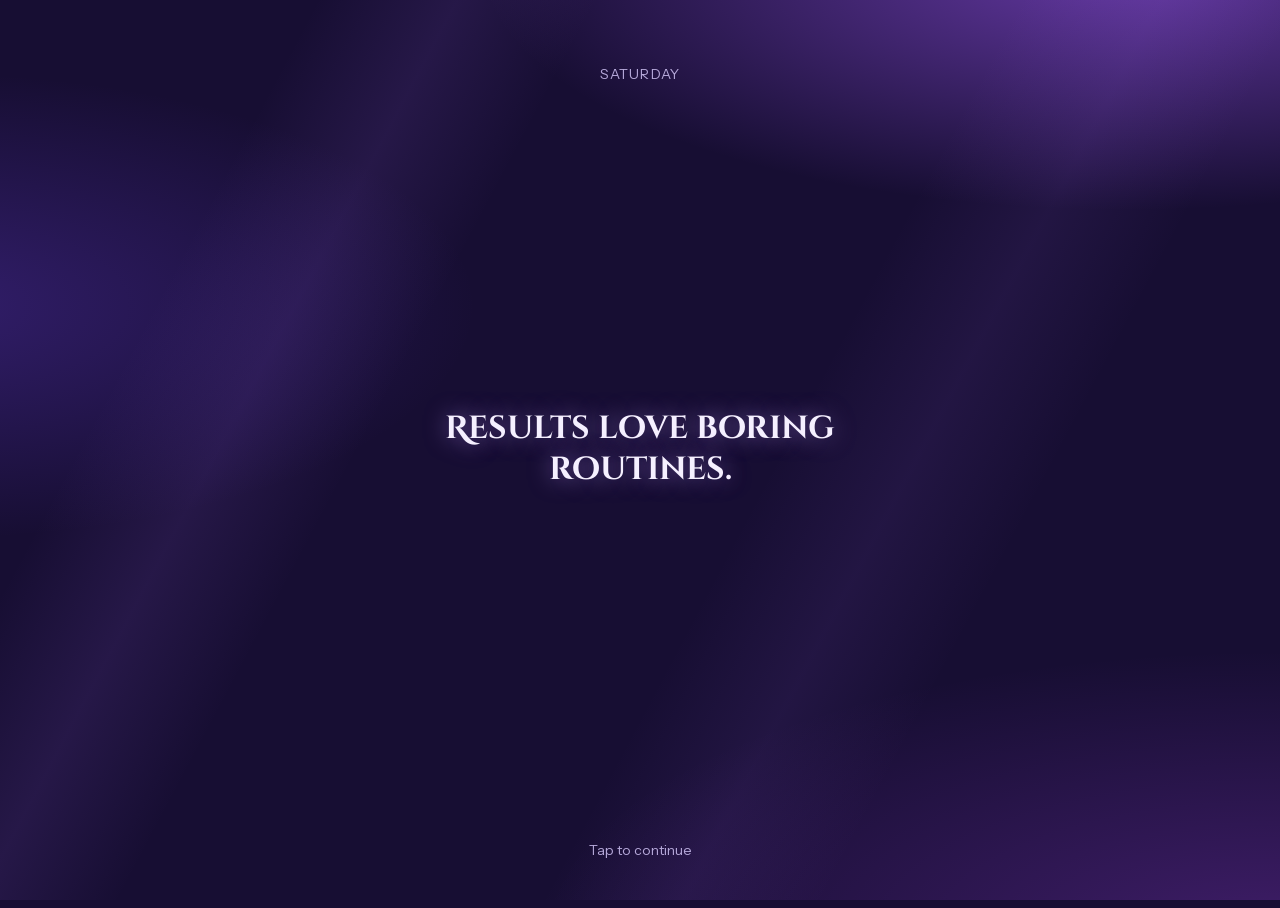
<file: index.html>
<!doctype html>
<html lang="en">
<head>
<meta charset="utf-8">
<meta name="viewport" content="width=device-width, initial-scale=1, viewport-fit=cover">
<title>Repsolute</title>
<meta name="description" content="Workout, weight and calorie tracker. Clear your quests every day.">
<meta name="theme-color" content="#170e33">
<meta name="mobile-web-app-capable" content="yes">
<meta name="apple-mobile-web-app-capable" content="yes">
<meta name="apple-mobile-web-app-status-bar-style" content="black-translucent">
<meta name="apple-mobile-web-app-title" content="Repsolute">
<link rel="manifest" href="manifest.webmanifest">
<link rel="apple-touch-icon" href="icons/icon-180.png">
<link rel="icon" href="icons/icon-192.png">
<link rel="preload" href="fonts/cinzel.woff2" as="font" type="font/woff2" crossorigin>
<script>try{var t=localStorage.getItem('rq-theme');if(t)document.documentElement.dataset.theme=t}catch(e){}</script>
<link rel="stylesheet" href="styles.css">
</head>
<body>
<div id="statusbar"></div>
<div id="navbar" aria-hidden="true"><span></span></div>
<main id="app"></main>
<div id="rest" hidden></div>
<nav id="tabs" aria-label="Main"></nav>
<div id="sheet" hidden></div>
<div id="fx" aria-hidden="true"></div>
<div id="toasts" role="status" aria-live="polite"></div>
<script src="js/canvas-confetti.js"></script>
<script src="js/motion-lib.js"></script>
<script src="js/morphdom.js"></script>
<script src="js/util.js"></script>
<script src="js/science.js"></script>
<script src="js/library.js"></script>
<script src="js/quotes.js"></script>
<script src="js/core.js"></script>
<script src="js/coach.js"></script>
<script src="js/cloud.js"></script>
<script src="js/motion.js"></script>
<script src="js/foods.js"></script>
<script src="js/charts.js"></script>
<script src="js/views.js"></script>
<script src="js/checkin.js"></script>
<script src="js/micros.js"></script>
<script src="js/sheets.js"></script>
<script src="js/rhythm.js"></script>
<script src="js/app.js"></script>
</body>
</html>
</file>
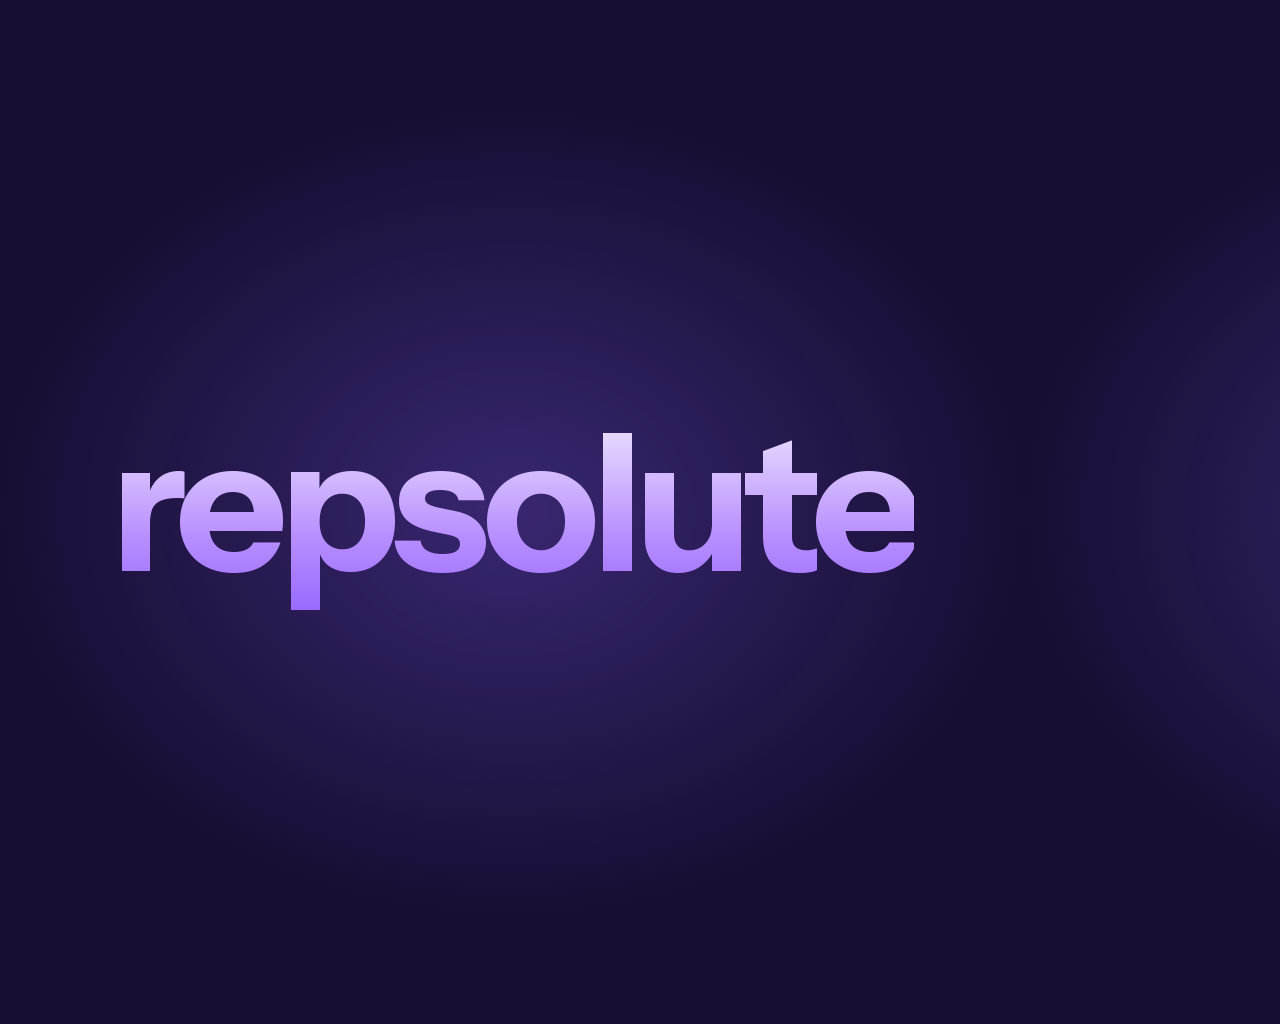
<file: tools/icon.html>
<!doctype html>
<!-- App icon source. Render at 1024x1024 in headless Chrome, then scale to icons/icon-{512,192,180}.png. -->
<meta charset="utf-8">
<style>
  @font-face { font-family: 'Instrument Sans'; src: url(../fonts/instrument-sans.woff2) format('woff2'); font-weight: 400 700; }
  html, body { margin: 0; width: 1024px; height: 1024px; overflow: hidden; }
  body {
    display: grid; place-items: center;
    background:
      radial-gradient(70% 55% at 50% 50%, rgba(122, 86, 232, .34), transparent 72%),
      #170e33;
  }
  b {
    font: 700 192px/1 'Instrument Sans', sans-serif;
    letter-spacing: -.045em;
    padding-bottom: .1em;
    background: linear-gradient(180deg, #e6d9ff 12%, #b78eff 62%, #9a6bff 96%);
    -webkit-background-clip: text; background-clip: text;
    color: transparent;
  }
</style>
<b>repsolute</b>
</file>
<file: styles.css>
@font-face { font-family: 'Cinzel'; src: url(fonts/cinzel.woff2) format('woff2'); font-weight: 400 900; font-display: swap; }
@font-face { font-family: 'Cinzel Decorative'; src: url(fonts/cinzel-deco-700.woff2) format('woff2'); font-weight: 700; font-display: swap; }
@font-face { font-family: 'Silkscreen'; src: url(fonts/silkscreen-700.woff2) format('woff2'); font-weight: 700; font-display: swap; }
@font-face { font-family: 'Instrument Sans'; src: url(fonts/instrument-sans.woff2) format('woff2'); font-weight: 400 700; font-display: swap; }

/* Deep violet, thin lit frames, one lavender accent. Macro colours only ever mark data. */
:root {
  --bg: #170e33;
  --sheet: #1f1442;
  --surf: rgba(146, 110, 255, .11);
  --surf-2: rgba(146, 110, 255, .24);
  --line: rgba(196, 172, 255, .2);
  --glint: rgba(226, 212, 255, .8);
  --glint-low: rgba(180, 150, 255, .16);
  --ink: #f5f0ff;
  --dim: #b5a8d9;
  --accent: #b78eff;
  --accent-hi: #dfceff;
  --on-accent: #190e38;
  --protein: #5b8cec;
  --carbs: #bd8a22;
  --fat: #e4538a;
  --warn: #f2c76e;
  --danger: #ff86ae;
  --deco: 'Cinzel Decorative', 'Cinzel', Georgia, serif;
  --display: 'Cinzel', Georgia, 'Times New Roman', serif;
  --text: 'Instrument Sans', -apple-system, 'Helvetica Neue', Arial, sans-serif;
  --panel-bg: linear-gradient(104deg, rgba(150, 112, 255, .17), rgba(122, 86, 232, .07));
  --panel-shadow: none;
  --frame-w: 1px;
  --r: 0px;
  --r-sm: 0px;
  --r-btn: 999px;
  --btn-bg: linear-gradient(180deg, #c9a8ff, #b78eff);
  --track: rgba(196, 172, 255, .16);
  --track-low: rgba(196, 172, 255, .09);
  --input-bg: rgba(16, 9, 38, .6);
  --hint: #8e80b5;
  --mark: #7f6fb0;
  --bar-off: #8c74c4;
  --tab-bg: rgba(30, 19, 68, .97);
  --tab-off: #a397c8;
  --top-bg: rgba(23, 14, 51, .93);
  --pop-bg: #2a1b5a;
  --scrim: rgba(9, 4, 24, .68);
  --hex-fill: linear-gradient(160deg, #36206f, #1d1240);
  --knob: #f5f0ff;
  --wk: 198, 168, 255;
  --glow-text: 0 0 22px rgba(190, 150, 255, .55);
  --glow-sm: 0 0 8px #b78eff;
  --glow-btn: 0 4px 22px rgba(170, 120, 255, .4);
  --glow-burst: 0 0 26px rgba(183, 142, 255, .75);
  --glow-filter: drop-shadow(0 0 9px rgba(183, 142, 255, .65));
  --glow-line: drop-shadow(0 0 5px #b78eff);
  --h1: 33px;
  --h2: 18px;
  --h2-track: .05em;
  --haze:
    linear-gradient(118deg, transparent 18%, rgba(170, 110, 255, .1) 26%, transparent 34%, transparent 58%, rgba(170, 110, 255, .08) 66%, transparent 74%),
    radial-gradient(70% 38% at 88% -4%, rgba(164, 92, 255, .55), transparent 72%),
    radial-gradient(60% 36% at -6% 34%, rgba(112, 66, 235, .3), transparent 72%),
    radial-gradient(80% 44% at 100% 104%, rgba(176, 72, 255, .26), transparent 72%);
  --soft-e: cubic-bezier(.2, .9, .3, 1); --soft-t: 420ms;
  --bouncy-e: cubic-bezier(.2, 1.3, .4, 1); --bouncy-t: 480ms;
  --press-e: cubic-bezier(.2, 1.5, .4, 1); --press-t: 380ms;
  --gutter: 16px;
  --pad: 14px;
  --tabs: calc(72px + env(safe-area-inset-bottom));
}
* { box-sizing: border-box; -webkit-tap-highlight-color: transparent; }
/* Quick repeat taps must never zoom the page. */
html { touch-action: manipulation; }
/* Pages slide in from the side, which must never make the page scroll sideways. */
html, body { overflow-x: clip; }
html { background: var(--bg); -webkit-text-size-adjust: 100%; }
body { margin: 0; color: var(--ink); font: 400 15px/1.45 var(--text); min-height: 100dvh; }
/* Violet haze that stays put while the page scrolls. */
body::before {
  content: ''; position: fixed; inset: 0; z-index: -1; pointer-events: none;
  background: var(--haze), var(--bg);
}
body.locked { overflow: hidden; }
button, input, select, textarea { font: inherit; color: inherit; }
button { background: none; border: 0; padding: 0; cursor: pointer; text-align: left; }
h1, h2, h3, p, ul, ol, dl, dd { margin: 0; padding: 0; }
ul, ol { list-style: none; }
a { color: inherit; }
:focus-visible { outline: 2px solid var(--accent-hi); outline-offset: 2px; }
[hidden] { display: none !important; }

#app { max-width: 680px; margin: 0 auto; padding: calc(env(safe-area-inset-top) + 16px) var(--gutter) calc(var(--tabs) + 28px); }
.ic { display: inline-flex; width: 22px; height: 22px; flex: none; }
.ic svg { width: 100%; height: 100%; fill: none; stroke: currentColor; stroke-width: 1.8; stroke-linecap: round; stroke-linejoin: round; }

h1 { font: 700 var(--h1)/1.08 var(--deco); text-shadow: var(--glow-text); }
h2 { font: 500 var(--h2)/1.2 var(--display); letter-spacing: var(--h2-track); }
h3 { font-size: 15px; font-weight: 600; line-height: 1.3; }
.dim { color: var(--dim); }
.sm { font-size: 13px; line-height: 1.4; }
.center { text-align: center; }
.empty { color: var(--dim); padding: 14px 0; }

/* The lit frame: a hairline that glows at the ends and fades along the sides. */
.quest, .adv, .card, .hero.left, .coach, .ex, .meal, #app .plan-list li, #app .rows > li, #app .block > .row, .banner, #tabs, #rest { position: relative; }
.quest::before, .adv::before, .card::before, .hero.left::before, .coach::before, .ex::before, .meal::before,
#app .plan-list li::before, #app .rows > li::before, #app .block > .row::before, .banner::before, #tabs::before, #rest::before {
  content: ''; position: absolute; inset: 0; padding: var(--frame-w); pointer-events: none; border-radius: inherit;
  background: linear-gradient(104deg, var(--glint), var(--glint-low) 26%, var(--glint-low) 74%, var(--glint));
  -webkit-mask: linear-gradient(#000 0 0) content-box, linear-gradient(#000 0 0);
  -webkit-mask-composite: xor; mask-composite: exclude;
}
.quest, .adv, .card, .hero.left, .coach, .ex, .meal, #app .plan-list li, #app .rows > li, #app .block > .row, .banner {
  background: var(--panel-bg); box-shadow: var(--panel-shadow); border-radius: var(--r);
}
.card, .hero.left, .coach, .ex, .meal { padding: var(--pad); }

.top { display: flex; justify-content: space-between; align-items: center; gap: 12px; margin-bottom: 14px; min-height: 48px; }
.top p { margin-top: 3px; }
.crumb { display: inline-flex; align-items: center; gap: 2px; color: var(--dim); min-height: 36px; font-size: 14px; }
.crumb .ic { width: 15px; height: 15px; }
.level { position: relative; flex: none; width: 52px; height: 58px; display: grid; place-content: center; text-align: center; filter: var(--glow-filter); }
.level::before, .level::after { content: ''; position: absolute; clip-path: polygon(50% 0, 100% 25%, 100% 75%, 50% 100%, 0 75%, 0 25%); }
.level::before { inset: 0; background: linear-gradient(160deg, var(--accent-hi), var(--accent)); }
.level::after { inset: 1.5px; background: var(--hex-fill); }
.level b, .level span { position: relative; z-index: 1; display: block; }
.level b { font: 700 20px/1 var(--display); }
.level span { font-size: 9px; color: var(--dim); line-height: 1.2; }
.datebar { display: flex; align-items: center; justify-content: space-between; width: 100%; }
.datebar.slim { margin: 4px 0 10px; }
.datebar h1 { text-align: center; flex: 1; font-size: 25px; }
.ic-btn { width: 44px; height: 44px; display: inline-flex; align-items: center; justify-content: center; color: var(--dim); flex: none; }
.ic-btn:active { color: var(--ink); }

/* Buttons */
.btn { display: inline-flex; align-items: center; justify-content: center; gap: 6px; min-height: 52px; padding: 0 22px; border-radius: var(--r-btn); font-weight: 600; font-size: 16px; text-align: center; }
.btn:active { transform: scale(.98); }
.btn.solid { background: var(--btn-bg); color: var(--on-accent); box-shadow: var(--glow-btn); }
.btn.line { border: 1px solid var(--accent); color: var(--accent-hi); }
.btn.small { min-height: 40px; padding: 0 16px; font-size: 14px; }
.btn.wide { width: 100%; margin-top: 12px; }
.link { color: var(--dim); font-size: 14px; min-height: 40px; display: inline-flex; align-items: center; gap: 4px; }
.link.strong { color: var(--accent-hi); font-weight: 600; }
.link.danger { color: var(--danger); }
.link .ic { width: 16px; height: 16px; }
.block-link { display: flex; width: 100%; justify-content: center; margin-top: 10px; min-height: 44px; }
.pill { display: inline-flex; align-items: center; gap: 4px; min-height: 36px; padding: 0 13px; border: 1px solid var(--line); border-radius: var(--r-sm); background: var(--surf); font-size: 14px; white-space: nowrap; }
.pill.solid { background: var(--accent); border-color: var(--accent); color: var(--on-accent); font-weight: 600; border-radius: 999px; }
.pill .ic { width: 16px; height: 16px; }
.pills { display: flex; flex-wrap: wrap; gap: 7px; }
.pills.scrollx { flex-wrap: nowrap; overflow-x: auto; margin: 0 -18px 4px; padding: 2px 18px; scrollbar-width: none; }
.pills.scrollx::-webkit-scrollbar { display: none; }
.seg { display: flex; border: 1px solid var(--line); border-radius: var(--r-sm); background: var(--surf); padding: 3px; margin: 10px 0; }
.seg button { flex: 1; border-radius: var(--r-sm); min-height: 34px; text-align: center; font-size: 14px; color: var(--dim); font-weight: 500; }
.seg button.on { background: var(--surf-2); color: var(--accent-hi); }

/* Today */
.xp { display: flex; align-items: center; gap: 10px; margin-bottom: 4px; }
.xp p { flex: none; font-size: 12px; color: var(--dim); font-variant-numeric: tabular-nums; }
.xp-track { flex: 1; height: 4px; background: var(--track); overflow: hidden; }
.xp-track i { display: block; height: 100%; background: linear-gradient(90deg, var(--accent), var(--accent-hi)); box-shadow: var(--glow-sm); }
.q-head { display: flex; justify-content: space-between; align-items: baseline; gap: 10px; }
/* Short header links ("Edit", "Add") get a wider tap area without moving the text. */
.q-head .link, .session-head .link { min-width: 44px; padding-left: 12px; justify-content: flex-end; flex: none; }
.q-count { font-size: 14px; color: var(--accent-hi); font-variant-numeric: tabular-nums; }
.quests { display: grid; gap: 9px; margin-top: 10px; }
.quest { display: grid; grid-template-columns: 1fr auto auto; align-items: center; gap: 8px; width: 100%; min-height: 70px; padding: 11px 10px 11px var(--pad); overflow: hidden; }
.quest:active { background: var(--surf-2); }
.q-main { min-width: 0; }
.q-name { display: block; font-weight: 600; font-size: 16px; line-height: 1.3; }
.q-sub { display: block; font-size: 13px; color: var(--dim); line-height: 1.35; }
.q-val { font-size: 15px; font-variant-numeric: tabular-nums; text-align: right; max-width: 11em; }
.q-mark { display: inline-flex; color: var(--dim); }
.q-mark .ic { width: 18px; height: 18px; }
.quest.done .q-mark { color: var(--accent-hi); }
.quest.done .q-mark svg { stroke-width: 2.6; }
.quest.done .q-val { color: var(--dim); }
.q-fill { position: absolute; left: 0; bottom: 0; height: 2px; background: var(--accent-hi); box-shadow: var(--glow-sm); }
.quest.fresh { animation: cleared .7s ease-out both; }
@keyframes cleared { 0% { transform: scale(.97); } 35% { transform: scale(1.01); box-shadow: var(--glow-burst); } 100% { transform: none; } }
.all-clear { margin-top: 10px; padding: 18px 0; text-align: center; font: 500 18px/1.3 var(--display); letter-spacing: .03em; color: var(--accent-hi); text-shadow: var(--glow-text); }
.hero { margin-bottom: 8px; }
/* A framed card right above the hero (Micros: supplements, then the score) needs a gap, or the two frames touch. */
.block.card + .hero { margin-top: 12px; }
.big-num { line-height: 1; }
.big-num b { font: 700 54px/1.05 var(--display); text-shadow: var(--glow-text); }
.big-num small { font-size: 15px; color: var(--dim); font-family: var(--text); font-weight: 400; }

.week-nav { display: grid; grid-template-columns: 26px 1fr 26px; align-items: stretch; gap: 2px; margin: 12px -8px 0; }
.wk-arrow { display: flex; align-items: center; justify-content: center; color: var(--dim); }
.wk-arrow .ic { width: 16px; height: 16px; }
.week { display: grid; grid-template-columns: repeat(7, 1fr); gap: 2px; }
.wk { display: block; text-align: center; color: var(--dim); font-size: 12px; line-height: 1.25; padding: 9px 0 6px; border-radius: var(--r-sm); border: 1px solid transparent; }
.wk i { display: block; width: 16px; height: 16px; margin: 3px auto 9px; transform: rotate(45deg); border: 1px solid var(--line); background: rgba(var(--wk), calc(var(--p) * .78)); }
.wk span { display: block; }
.wk small { display: block; font-size: 11px; opacity: .8; font-variant-numeric: tabular-nums; }
.wk.now { color: var(--ink); font-weight: 600; }
.wk.now i { border-color: var(--accent-hi); box-shadow: var(--glow-sm); }
.wk.on { background: var(--surf-2); border-color: var(--line); color: var(--ink); }
.wk.all i { background: var(--accent-hi); border-color: var(--accent-hi); box-shadow: var(--glow-sm); }
.day-meal { padding-bottom: 6px; }
.day-meal h3 { font: 500 16px/1.2 var(--display); letter-spacing: var(--h2-track); }
.day-workouts { display: grid; gap: 9px; }
.day-workout { display: block; width: 100%; }
.dw-head { display: flex; justify-content: space-between; align-items: baseline; gap: 10px; margin-bottom: 6px; }
.dw-head b { font-weight: 600; font-size: 16px; }
.dw-head .dim { font-size: 13px; flex: none; }
.dw-row { display: flex; justify-content: space-between; gap: 12px; padding: 5px 0; border-top: 1px solid var(--line); font-size: 14px; }
.dw-row .dim { text-align: right; flex: none; max-width: 52%; }
.food-back { margin: -6px 0 6px; }

.block { margin-top: 26px; }
.block.first { margin-top: 20px; }
.block > h2 { margin-bottom: 10px; }
.block.card { margin-top: 16px; }
.advice { display: grid; gap: 9px; }
.adv { padding: 12px var(--pad) 4px; }
.adv h3 { margin-bottom: 2px; }
.adv p { color: var(--dim); font-size: 14px; }
.adv.hot h3 { color: var(--warn); }
.adv-foot { display: flex; flex-wrap: wrap; align-items: center; gap: 2px 16px; margin-top: 2px; }
.refs { display: inline-flex; flex-wrap: wrap; gap: 8px; margin-left: auto; }
.ref { font-size: 12px; color: var(--dim); text-decoration: underline; text-decoration-color: var(--line); text-underline-offset: 2px; white-space: nowrap; }
.banner { padding: 10px var(--pad); font-size: 14px; margin-bottom: 12px; }

/* Train */
.dstrip { display: grid; grid-template-columns: repeat(7, 1fr); gap: 3px; margin: 4px 0 18px; }
.dpick { min-height: 56px; border-radius: var(--r-sm); text-align: center; color: var(--dim); padding: 7px 1px; overflow: hidden; border: 1px solid transparent; }
.dpick b { display: block; font-size: 13px; font-weight: 600; }
.dpick span { display: block; font-size: 10.5px; white-space: nowrap; overflow: hidden; text-overflow: ellipsis; }
.dpick.tod { border-color: var(--line); }
.dpick.tod b { color: var(--ink); }
.dpick.on { background: var(--btn-bg); color: var(--on-accent); box-shadow: var(--glow-btn); }
.dpick.on b { color: var(--on-accent); }
.session-head { display: flex; justify-content: space-between; align-items: flex-start; gap: 10px; margin-bottom: 10px; }
.session-head h2 { font-size: 24px; font-weight: 700; letter-spacing: .02em; }
.plan-list { display: grid; gap: 7px; }
.plan-list button { display: grid; grid-template-columns: 1fr auto; gap: 1px 12px; width: 100%; padding: 10px var(--pad); }
.pl-name { font-weight: 500; }
.pl-sub { color: var(--dim); font-size: 13px; text-align: right; white-space: nowrap; }
.pl-next { grid-column: 1 / -1; color: var(--dim); font-size: 13px; }
.rows { display: grid; gap: 7px; }
.panel .rows { gap: 0; border-top: 1px solid var(--line); }
.panel .rows > li { border-bottom: 1px solid var(--line); }
.row { display: flex; align-items: center; justify-content: space-between; gap: 12px; width: 100%; min-height: 50px; padding: 6px 0; }
#app .rows > li > .row, #app .block > .row, #app .saved-meal { padding-left: var(--pad); padding-right: var(--pad); }
.row > span:first-child { min-width: 0; }
.row em { display: block; font-style: normal; color: var(--dim); font-size: 13px; }
.row .dim { text-align: right; flex: none; max-width: 55%; font-size: 14px; }

/* Live workout */
.work-top { position: sticky; top: 0; z-index: 4; display: flex; justify-content: space-between; align-items: center; gap: 10px; margin: calc(-16px - env(safe-area-inset-top)) calc(var(--gutter) * -1) 12px; padding: calc(env(safe-area-inset-top) + 10px) var(--gutter) 11px; background: var(--top-bg); -webkit-backdrop-filter: blur(14px); backdrop-filter: blur(14px); border-bottom: 1px solid var(--line); }
.work-top h1 { font: 700 22px/1.1 var(--display); }
.work-prog { position: absolute; left: 0; bottom: -1px; height: 2px; background: var(--accent-hi); box-shadow: var(--glow-sm); transition: width .25s ease; }
.ex { margin-bottom: 10px; padding: 12px; }
.ex-linked { margin-bottom: 3px; }
.ex-head { display: flex; align-items: center; margin-right: -8px; }
.ex-name { flex: 1; min-width: 0; min-height: 44px; font: 600 17px/1.2 var(--display); letter-spacing: .02em; }
.ex-done .ex-name { color: var(--dim); }
.ex-sub { color: var(--dim); font-size: 13px; }
.ex-next { font-size: 14px; color: var(--dim); margin-top: 7px; }
.ex-next b { color: var(--ink); font-weight: 600; }
.ex-next em { color: var(--warn); font-style: normal; display: block; }
.opts { display: flex; gap: 6px; overflow-x: auto; margin: 9px -12px 0; padding: 0 12px; scrollbar-width: none; }
.opts::-webkit-scrollbar { display: none; }
.opt { flex: none; min-height: 46px; padding: 5px 11px; border: 1px solid var(--line); border-radius: var(--r-sm); font-size: 12px; line-height: 1.25; }
.opt b { display: block; font-weight: 600; font-size: 13px; }
.opt span { color: var(--dim); }
.opt.on { border-color: var(--accent-hi); background: var(--surf-2); }
.sets { width: 100%; border-collapse: separate; border-spacing: 0 5px; margin-top: 8px; }
.sets th { font-size: 12px; font-weight: 500; color: var(--dim); text-align: center; padding: 0 2px; }
.sets td { text-align: center; padding: 0 2.5px; vertical-align: middle; }
.sets input { width: 100%; min-width: 0; height: 44px; text-align: center; border: 1px solid var(--line); border-radius: var(--r-sm); background: var(--input-bg); font-size: 17px; font-weight: 600; font-variant-numeric: tabular-nums; }
.sets input:focus { outline: 0; border-color: var(--accent-hi); box-shadow: var(--glow-sm); }
.sets input::placeholder { color: var(--hint); font-weight: 500; }
.set-done input { background: transparent; border-color: transparent; color: var(--dim); }
.set-tag { width: 30px; height: 44px; text-align: center; font: 600 16px var(--display); color: var(--dim); }
.t-warmup { color: var(--warn); }
.t-drop { color: var(--protein); }
.t-failure { color: var(--danger); }
.prev { color: var(--dim); font-size: 12px; white-space: nowrap; width: 62px; }
.tick { width: 44px; height: 44px; display: inline-flex; align-items: center; justify-content: center; border: 1px solid var(--line); border-radius: var(--r-sm); color: var(--hint); }
.tick svg { width: 22px; height: 22px; fill: none; stroke: currentColor; stroke-width: 2.8; stroke-linecap: round; stroke-linejoin: round; }
.tick.on { background: var(--accent); border-color: var(--accent); color: var(--on-accent); box-shadow: var(--glow-sm); }
.ex-foot { display: flex; align-items: center; gap: 16px; flex-wrap: wrap; }
.ex-note { font-size: 13px; color: var(--dim); }
.work-foot { margin-top: 10px; text-align: center; }
#rest { position: fixed; z-index: 6; left: 12px; right: 12px; bottom: calc(var(--tabs) + 6px); max-width: 656px; margin: 0 auto; height: 56px; border-radius: var(--r); background: var(--pop-bg); display: flex; align-items: center; gap: 2px; padding: 0 6px; overflow: hidden; box-shadow: 0 6px 24px rgba(0, 0, 0, .5); }
/* While the rest timer floats above the tabs, the page needs that much more room at the bottom, or the last row (Discard workout) sits under it. */
body:has(#rest:not([hidden])) #app { padding-bottom: calc(var(--tabs) + 28px + 62px); }
.rest-fill { position: absolute; left: 0; top: 0; bottom: 0; background: var(--surf-2); }
.rest-t { position: relative; flex: 1; text-align: center; font: 600 28px/1 var(--text); font-variant-numeric: tabular-nums; }
.rest-b { position: relative; min-width: 48px; height: 44px; text-align: center; font-size: 14px; font-weight: 600; color: var(--dim); }
.rest-b:last-child { color: var(--accent-hi); }

/* Food */
.mac { margin-top: 12px; }
.mac-top { display: flex; justify-content: space-between; font-size: 14px; margin-bottom: 4px; font-variant-numeric: tabular-nums; }
.mac-top span:first-child { font-weight: 500; }
.mac-top em { font-style: normal; color: var(--dim); }
.mac-track { height: 5px; background: var(--track); overflow: hidden; }
.mac-track i { display: block; height: 100%; }
.meal { margin-top: 12px; }
.meal-head { display: flex; align-items: baseline; justify-content: space-between; gap: 10px; margin-bottom: 8px; }
.meal-head .dim { font-size: 13px; text-align: right; }
/* Items inside a meal panel are plain lines, not frames within a frame. */
#app .meal .rows { gap: 0; border-top: 1px solid var(--line); }
#app .meal .rows > li { background: none; border-bottom: 1px solid var(--line); border-radius: 0; }
#app .meal .rows > li::before { display: none; }
#app .meal .rows > li > .row { padding-left: 0; padding-right: 0; }
.meal-acts { display: flex; flex-wrap: wrap; gap: 7px; margin-top: 9px; }
.searchbar { display: flex; align-items: center; gap: 8px; height: 46px; padding: 0 12px; border: 1px solid var(--line); border-radius: var(--r-sm); background: var(--surf); color: var(--dim); margin-top: 4px; }
.searchbar input { flex: 1; min-width: 0; border: 0; outline: 0; background: none; color: var(--ink); font-size: 16px; -webkit-appearance: none; }
.searchbar:focus-within { border-color: var(--accent-hi); }
.food-tools { display: flex; gap: 7px; margin-bottom: 8px; }
#scan-host { width: 300px; height: 300px; overflow: hidden; position: absolute; left: -9999px; top: 0; }
.food-list { border-top: 1px solid var(--line); }
.food-row { display: flex; align-items: center; gap: 4px; border-bottom: 1px solid var(--line); transition: background .3s ease; }
.food-row.flash { background: var(--surf-2); }
.food-main { flex: 1; min-width: 0; padding: 9px 0; min-height: 54px; }
.fr-name { overflow: hidden; display: -webkit-box; -webkit-line-clamp: 2; -webkit-box-orient: vertical; font-weight: 500; }
.fr-sub { display: block; color: var(--dim); font-size: 12.5px; white-space: nowrap; overflow: hidden; text-overflow: ellipsis; }
.fr-kcal { font-variant-numeric: tabular-nums; font-size: 14px; flex: none; }
.ic-btn.add { color: var(--accent-hi); margin-right: -10px; }
.macros { display: grid; grid-template-columns: repeat(4, 1fr); gap: 8px; margin: 12px 0; text-align: center; }
.macros dd { font: 600 21px/1.1 var(--display); }
.macros dt { font-size: 12px; color: var(--dim); margin-top: 3px; }
.big-input { display: flex; align-items: center; gap: 8px; margin: 14px 0 2px; }
.big-input input { flex: 1; min-width: 0; height: 84px; text-align: center; background: none; border: 0; outline: 0; font: 700 54px/1 var(--display); text-shadow: var(--glow-text); }
.big-input.small input { height: 60px; font-size: 40px; }
.step { width: 52px; height: 52px; border-radius: var(--r-sm); border: 1px solid var(--accent); color: var(--accent-hi); text-align: center; font-size: 26px; font-weight: 400; flex: none; }
.step:active { background: var(--surf-2); }
.plain { display: block; font-size: 13px; color: var(--dim); }
.plain select, .form select, .pick { display: block; width: 100%; height: 46px; padding: 0 10px; margin-top: 4px; border: 1px solid var(--line); border-radius: var(--r-sm); background: var(--surf); color: var(--ink); font-size: 16px; -webkit-appearance: none; appearance: none; }
.pick option, .form select option, .plain select option { background: var(--sheet); }
.pick.inline { width: 58%; height: 38px; margin: 0; }
/* appearance:none removes the native arrow, so a select looked like a text box. A small caret drawn in the theme's dim colour. */
.plain select, .form select, .pick { padding-right: 30px; background-image: linear-gradient(45deg, transparent 50%, var(--dim) 50%), linear-gradient(135deg, var(--dim) 50%, transparent 50%); background-position: calc(100% - 17px) 52%, calc(100% - 12px) 52%; background-size: 5px 5px; background-repeat: no-repeat; text-overflow: ellipsis; }

/* Progress */
.legend { display: flex; align-items: center; gap: 6px; font-size: 12.5px; color: var(--dim); margin-top: 6px; flex-wrap: wrap; }
.lg-line { width: 16px; height: 2px; background: var(--accent-hi); }
.lg-dot { width: 6px; height: 6px; border-radius: 50%; background: var(--dim); margin-left: 10px; }
.chart { position: relative; touch-action: pan-y; margin-top: 10px; user-select: none; -webkit-user-select: none; }
.chart svg { display: block; overflow: visible; }
.c-grid { stroke: var(--track-low); stroke-width: 1; }
.c-axis { fill: var(--dim); font: 400 11px var(--text); }
.c-line { fill: none; stroke: var(--accent-hi); stroke-width: 2; stroke-linejoin: round; stroke-linecap: round; filter: var(--glow-line); }
.c-dot { fill: var(--dim); }
.c-dot-on { fill: var(--ink); stroke: var(--bg); stroke-width: 2; }
.c-cross { stroke: var(--line); stroke-width: 1; }
.c-target { stroke: var(--dim); stroke-width: 1; stroke-dasharray: 3 4; }
.c-nil { fill: var(--track); }
.c-tip { position: absolute; top: -8px; left: 0; display: flex; gap: 7px; align-items: baseline; padding: 4px 9px; border: 1px solid var(--line); background: var(--pop-bg); font-size: 12px; color: var(--dim); white-space: nowrap; pointer-events: none; z-index: 2; }
.c-tip b { color: var(--ink); font-size: 14px; }
.coach { margin-top: 16px; }
.coach h3 { font: 600 20px/1.2 var(--display); margin-bottom: 4px; letter-spacing: .02em; }
.coach > p { color: var(--dim); }
.coach.hot h3 { color: var(--warn); }
.coach > h2 { color: var(--dim); font: 500 14px var(--text); letter-spacing: 0; margin-bottom: 5px; }
.coach-act { display: flex; gap: 8px; margin-top: 12px; }
.coach-act .btn { flex: 1; padding: 0 8px; font-size: 15px; }
.stats { display: grid; grid-template-columns: 1fr 1fr; gap: 14px; margin: 14px 0 6px; }
.stats dt { font-size: 12.5px; color: var(--dim); }
.stats dd { font: 600 22px/1.2 var(--display); }
.stats dd small { font: 400 12px var(--text); color: var(--dim); }
.stats dd.dim { font: 400 12.5px var(--text); color: var(--dim); margin-top: 1px; }
.warn { color: var(--warn); font-size: 13.5px; margin-top: 8px; }
.unlock { display: grid; grid-template-columns: 74px 1fr auto; align-items: center; gap: 10px; font-size: 13.5px; margin-top: 10px; }
.unlock b { font-weight: 500; color: var(--dim); font-size: 13px; min-width: 50px; text-align: right; }
.weight-card .seg { margin-bottom: 0; }
.w-head { display: flex; justify-content: space-between; align-items: baseline; gap: 12px; margin-bottom: 6px; }
.w-head .dim { flex: none; font-size: 14px; }
.w-foot { display: flex; justify-content: space-between; align-items: center; flex-wrap: wrap; gap: 0 12px; margin-top: 4px; }
.w-foot .legend { margin-top: 0; }
.w-note { flex: 1 1 150px; }
.sheet-foot { position: sticky; bottom: calc((env(safe-area-inset-bottom) + 20px) * -1); z-index: 3; margin: 8px -18px 0; padding: 8px 18px calc(env(safe-area-inset-bottom) + 12px); background: var(--sheet); border-top: 1px solid var(--line); }
.sheet-foot .btn.wide { margin-top: 0; }
.kv { margin-top: 12px; border-top: 1px solid var(--line); }
.kv div { display: flex; justify-content: space-between; align-items: baseline; gap: 14px; padding: 8px 0; border-bottom: 1px solid var(--line); font-size: 14px; }
.kv dt { color: var(--dim); }
.kv dd { font-weight: 600; text-align: right; }
.week-count { grid-template-columns: 74px 1fr auto; }
.card-sub { margin: 16px 0 4px; font-size: 15px; font-weight: 600; }
.card-note { margin-top: 8px; }
.lift-list { margin: 6px 0; border-top: 1px solid var(--line); }
.lift-list li { border-bottom: 1px solid var(--line); }
.lift-change { flex: none; font-size: 14px; font-weight: 600; color: var(--dim); font-variant-numeric: tabular-nums; }
.lift-change.up { color: var(--accent-hi); }
.volume { margin: 10px 0 6px; }
.volume li { display: grid; grid-template-columns: 90px 1fr 30px; align-items: center; gap: 9px; font-size: 13.5px; min-height: 28px; }
.volume sup { color: var(--dim); line-height: 0; }
.volume b { font-weight: 500; text-align: right; font-variant-numeric: tabular-nums; }
.vol-track { position: relative; height: 7px; background: var(--track); }
.vol-zone { position: absolute; top: -2px; bottom: -2px; width: 1.5px; background: var(--dim); }
.vol-fill { display: block; height: 100%; background: var(--bar-off); }
.vol-fill.met { background: var(--accent-hi); box-shadow: var(--glow-sm); }
.heat { display: grid; grid-auto-flow: column; grid-template-rows: repeat(7, 1fr); grid-template-columns: repeat(var(--w), 1fr); gap: 3px; margin-top: 10px; }
.heat > * { display: block; aspect-ratio: 1; min-width: 0; background: var(--track-low); }
.heat .h-off { background: none; }
.h-log { background: var(--bar-off) !important; opacity: .4; }
.h-train { background: var(--accent) !important; opacity: .68; }
.h-full { background: var(--accent-hi) !important; box-shadow: 0 0 6px var(--accent); }
.h-swatch { width: 10px; height: 10px; display: inline-block; margin-left: 8px; }
.h-swatch:first-child { margin-left: 0; }

/* You */
.level-track { height: 4px; background: var(--track); overflow: hidden; }
.level-track i { display: block; height: 100%; background: linear-gradient(90deg, var(--accent), var(--accent-hi)); box-shadow: var(--glow-sm); }
.tally { display: grid; grid-auto-flow: column; grid-auto-columns: 1fr; gap: 8px; margin: 16px 0; }
.tally dd { font: 700 26px/1.1 var(--display); }
.tally dt { font-size: 12px; color: var(--dim); margin-top: 2px; }
.sw { width: 44px; height: 26px; -webkit-appearance: none; appearance: none; background: var(--surf-2); border-radius: 13px; position: relative; flex: none; margin: 0; transition: background .15s ease; }
.sw::after { content: ''; position: absolute; top: 3px; left: 3px; width: 20px; height: 20px; border-radius: 50%; background: var(--knob); transition: transform var(--press-t) var(--press-e); }
.sw:checked { background: var(--accent); }
.sw:checked::after { transform: translateX(18px); }
.miles { display: grid; grid-template-columns: 1fr 1fr; gap: 12px 16px; margin-bottom: 10px; }
.miles li { color: var(--dim); opacity: .55; font-size: 13px; line-height: 1.3; }
.miles li b { display: block; font: 600 15px/1.25 var(--display); letter-spacing: .02em; }
.miles li.got { opacity: 1; }
.miles li.got b { color: var(--accent-hi); text-shadow: var(--glow-text); }

/* Sheets */
#sheet { position: fixed; inset: 0; z-index: 10; display: flex; align-items: flex-end; justify-content: center; }
.scrim { position: absolute; inset: 0; background: var(--scrim); -webkit-backdrop-filter: blur(4px); backdrop-filter: blur(4px); }
.panel { position: relative; width: 100%; max-width: 680px; max-height: 88dvh; overflow-y: auto; -webkit-overflow-scrolling: touch; overscroll-behavior: contain; background: var(--sheet); border-top: 1px solid rgba(226, 212, 255, .55); box-shadow: 0 -8px 40px rgba(0, 0, 0, .3); border-radius: var(--r) var(--r) 0 0; padding: 8px 18px calc(env(safe-area-inset-bottom) + 20px); }
.panel.tall { height: 92dvh; max-height: 92dvh; }
.panel.enter { animation: slide var(--soft-t) var(--soft-e); }
.scrim { animation: fade .2s ease both; }
@keyframes slide { from { transform: translateY(100%); } }
@keyframes fade { from { opacity: 0; } }
/* The sticky head spans the panel's side padding too, so rows that bleed into it (edit list) don't peek out beside it when scrolled. */
.sh-head { display: flex; align-items: center; gap: 4px; min-height: 48px; margin: 0 -18px 4px; padding: 0 18px; position: sticky; top: -8px; background: var(--sheet); z-index: 3; }
.sh-title { flex: 1; min-width: 0; padding: 6px 0; }
.sh-head .ic-btn:first-child { margin-left: -12px; }
.sh-head .ic-btn:last-child { margin-right: -12px; }
.sh-sub { margin: 18px 0 8px; font: 500 16px/1.2 var(--display); letter-spacing: .04em; }
.panel > p { margin: 4px 0 10px; }
.form { display: grid; gap: 11px; margin-top: 8px; }
.form > label, .two label, .three label { display: block; font-size: 13px; color: var(--dim); }
.form input:not(.sw), .form textarea { display: block; width: 100%; min-height: 46px; padding: 10px 11px; margin-top: 4px; border: 1px solid var(--line); border-radius: var(--r-sm); background: var(--surf); color: var(--ink); font-size: 16px; }
.form input:not(.sw):focus, .form textarea:focus { outline: 0; border-color: var(--accent-hi); }
/* iOS Safari gives time/date inputs an intrinsic min width and its own chrome, so in a two-column row they spill into the next box. Reset both so they fill their column like any other field. */
input[type=time], input[type=date] { -webkit-appearance: none; appearance: none; min-width: 0; max-width: 100%; box-sizing: border-box; }
.form input[type=time], .form input[type=date] { display: block; width: 100%; text-align: left; line-height: 1.3; }
input[type=time]::-webkit-date-and-time-value, input[type=date]::-webkit-date-and-time-value { text-align: left; margin: 0; min-height: 1.3em; }
.two { display: grid; grid-template-columns: minmax(0, 1fr) minmax(0, 1fr); gap: 10px; }
.three { display: grid; grid-template-columns: repeat(3, minmax(0, 1fr)); gap: 8px; align-items: end; }
.two > *, .three > * { min-width: 0; }
.row-check { display: flex !important; flex-direction: row-reverse; justify-content: space-between; align-items: center; color: var(--ink) !important; font-size: 15px !important; min-height: 40px; }
.choice { display: grid; grid-auto-flow: column; grid-auto-columns: 1fr; gap: 6px; margin-bottom: 8px; }
.choice button { min-height: 46px; padding: 6px 7px; border: 1px solid var(--line); border-radius: var(--r-sm); text-align: center; font-size: 13px; line-height: 1.2; font-weight: 500; }
.choice button.on { border-color: var(--accent-hi); background: var(--surf-2); }
.choice.col { grid-auto-flow: row; }
.choice.col button { display: flex; justify-content: space-between; align-items: center; padding: 8px 12px; font-size: 15px; }
.choice.col b { font-weight: 600; }
.choice.col span { color: var(--dim); font-size: 13px; }
.done-num { font-size: 15px; color: var(--dim); margin-bottom: 14px !important; }
.done-num b { display: block; font: 700 54px/1.1 var(--display); color: var(--ink); text-shadow: var(--glow-text); }
.chip { width: 8px; flex: none; }
.prs li { display: flex; align-items: center; gap: 10px; min-height: 40px; }
.prs .chip { height: 20px; }
.prs b { margin-left: auto; font-weight: 600; white-space: nowrap; }
.hist-ex { padding: 10px 0; border-top: 1px solid var(--line); }
.sets.compact { width: auto; }
.sets.compact td { padding-right: 6px; }
.sets.compact input { width: 66px; height: 38px; font-size: 16px; }
.prog li { display: flex; justify-content: space-between; gap: 12px; align-items: flex-start; padding: 12px 0; border-top: 1px solid var(--line); }
.prog li > .dim, .prog li > .btn { flex: none; }
.edit-list li { display: flex; align-items: center; border-top: 1px solid var(--line); margin-right: -10px; }
.edit-name { flex: 1; min-width: 0; padding: 9px 0; }
.edit-name b { display: block; font-weight: 500; }
.edit-name span { color: var(--dim); font-size: 12.5px; }
.edit-list .ic-btn { width: 36px; }
.edit-list { margin: 12px 0; }
.saved-meal { display: flex; align-items: center; }
.saved-meal .row { flex: 1; }
.steps { counter-reset: st; }
.steps li { counter-increment: st; padding-left: 26px; position: relative; font-size: 14px; margin-bottom: 8px; color: var(--dim); }
.steps li::before { content: counter(st); position: absolute; left: 0; top: -1px; font: 600 16px var(--display); color: var(--accent-hi); }
.steps b { color: var(--ink); font-weight: 600; }
.plain-list li { padding: 3px 0 3px 12px; position: relative; color: var(--dim); }
.plain-list li::before { content: ''; position: absolute; left: 0; top: 11px; width: 4px; height: 4px; background: var(--dim); transform: rotate(45deg); }
.papers li { padding: 9px 0; border-top: 1px solid var(--line); font-size: 14px; }
.papers a { text-decoration: none; }
.papers b { font-weight: 600; }
.papers em { color: var(--dim); }
.papers p { margin-top: 2px; }
.howto { margin: 6px 0 10px; }
.howto summary { font-weight: 600; min-height: 44px; display: flex; align-items: center; cursor: pointer; list-style: none; }
/* display:flex drops the browser's disclosure triangle, so draw a small chevron to show it opens. */
.howto summary::-webkit-details-marker { display: none; }
.howto summary::after { content: ''; width: 7px; height: 7px; margin: -4px 0 0 10px; border-right: 1.8px solid var(--dim); border-bottom: 1.8px solid var(--dim); transform: rotate(45deg); }
.howto[open] summary::after { margin-top: 4px; transform: rotate(225deg); }
.howto img { width: 100%; margin: 4px 0; }
.howto ol { list-style: decimal; padding-left: 18px; color: var(--dim); font-size: 14px; }

/* Bottom tabs: a floating lit bar */
/* Fades the page out under the bar so nothing peeks out below it. */
body::after { content: ''; position: fixed; left: 0; right: 0; bottom: 0; z-index: 4; height: calc(var(--tabs) + 14px); pointer-events: none; background: linear-gradient(transparent, var(--bg) 42%); }
#tabs { position: fixed; z-index: 5; left: 12px; right: 12px; bottom: calc(env(safe-area-inset-bottom) + 6px); max-width: 656px; margin: 0 auto; display: flex; justify-content: center; height: 60px; padding: 4px; border-radius: var(--r); background: var(--tab-bg); box-shadow: 0 6px 24px rgba(0, 0, 0, .3); }
#tabs:empty { display: none; }
#tabs button { flex: 1; display: flex; flex-direction: column; align-items: center; justify-content: center; gap: 1px; color: var(--tab-off); font-size: 10.5px; position: relative; z-index: 1; }
#tabs button.on { color: var(--accent-hi); }
.tab-ind { position: absolute; left: 4px; top: 4px; bottom: 4px; width: calc((100% - 8px) / 6); border-radius: var(--r-sm); background: var(--surf-2); transform: translateX(calc(var(--n, 0) * 100%)); transition: transform var(--bouncy-t) var(--bouncy-e); }
#tabs button.on .ic { filter: var(--glow-line); }
#tabs button.live::after { content: ''; position: absolute; top: 7px; left: calc(50% + 11px); width: 7px; height: 7px; border-radius: 50%; background: var(--fat); }
#tabs button.alert::after { content: ''; position: absolute; top: 7px; left: calc(50% + 11px); width: 7px; height: 7px; border-radius: 50%; background: var(--warn); }

#toasts { position: fixed; z-index: 20; top: calc(env(safe-area-inset-top) + 10px); left: 16px; right: 16px; display: flex; flex-direction: column; align-items: center; gap: 6px; pointer-events: none; }
.toast { background: var(--accent-hi); color: var(--on-accent); padding: 9px 17px; border-radius: 999px; font-size: 14px; font-weight: 500; box-shadow: 0 6px 22px rgba(0, 0, 0, .3); animation: toast-in var(--bouncy-t) var(--bouncy-e); text-align: center; }
@keyframes toast-in { from { transform: translateY(-20px) scaleX(.55); opacity: 0; } }
.toast.best { background: var(--warn); font-weight: 700; }

.welcome { min-height: 88dvh; display: flex; flex-direction: column; justify-content: center; gap: 12px; }
.welcome h1 { font-size: 46px; }
.welcome > p { color: var(--dim); font-size: 16px; max-width: 34ch; }
.welcome .link { align-self: center; }

/* ---------- Workout additions ---------- */
#statusbar { display: none; }
.home-btn { width: 100%; margin-top: 8px; min-height: 46px; font-size: 15px; }
.home-btn .ic { width: 18px; height: 18px; }
.home-on { display: flex; align-items: center; gap: 12px; margin-bottom: 10px; padding: 6px 12px; border: 1px solid var(--accent); border-radius: var(--r-sm); background: var(--surf); }
.home-on span { flex: 1; min-width: 0; }
.home-on b { display: block; font-weight: 600; }
.home-on em { display: block; font-style: normal; color: var(--dim); font-size: 12.5px; }
.home-on .link { flex: none; font-size: 13px; }
.gear-grid { display: grid; grid-template-columns: 1fr 1fr; gap: 8px; margin: 8px 0 4px; }
.gear-chip { display: flex; align-items: center; gap: 9px; min-height: 52px; padding: 6px 11px; border: 1px solid var(--line); border-radius: var(--r-sm); background: var(--surf); font-size: 14px; font-weight: 500; line-height: 1.2; }
.gear-chip.on { border-color: var(--accent-hi); background: var(--surf-2); }
.gear-box { display: inline-flex; flex: none; width: 22px; height: 22px; padding: 3px; border: 1.5px solid var(--dim); border-radius: var(--r-sm); }
.gear-chip.on .gear-box { background: var(--accent); border-color: var(--accent); color: var(--on-accent); }
.gear-box svg { width: 100%; height: 100%; fill: none; stroke: currentColor; stroke-width: 3.2; stroke-linecap: round; stroke-linejoin: round; }
.gear-preview { margin: 8px 0 2px; border-top: 1px solid var(--line); }
.gear-preview li { display: flex; justify-content: space-between; gap: 12px; padding: 8px 0; border-bottom: 1px solid var(--line); font-size: 14px; }
.gear-preview em { flex: none; color: var(--dim); font-style: normal; font-size: 13px; }
.ex-last { margin-top: 8px; padding: 7px 10px; border-left: 2px solid var(--accent); background: var(--surf); font-size: 14px; }
.ex-last span { color: var(--dim); }
.ex-last b { font-weight: 600; }
.ex-last em { color: var(--dim); font-style: normal; font-size: 12.5px; }
.pl-last { color: var(--ink); }
.prev.beat { color: var(--accent-hi); font-weight: 600; }
.prev.beat::before { content: '▲ '; font-size: 9px; }
.done-card { text-align: center; padding: 24px var(--pad) 10px; margin-bottom: 8px; }
.done-card h2 { font-size: calc(var(--h2) + 8px); font-weight: 700; margin: 10px 0 8px; text-shadow: var(--glow-text); }
.done-mark { display: inline-flex; width: 58px; height: 58px; padding: 13px; border-radius: 50%; background: var(--btn-bg); color: var(--on-accent); box-shadow: var(--glow-btn); }
.done-mark svg { width: 100%; height: 100%; fill: none; stroke: currentColor; stroke-width: 3; stroke-linecap: round; stroke-linejoin: round; }
.themes { display: grid; grid-template-columns: repeat(4, 1fr); gap: 8px; }
.theme-card { text-align: center; font-size: 12.5px; }
.theme-card b { display: block; margin-top: 5px; font-weight: 500; color: var(--dim); }
.theme-card.on b { color: var(--ink); font-weight: 600; }
.tc { display: flex; flex-direction: column; justify-content: flex-end; gap: 4px; height: 74px; padding: 9px 8px; border: 1px solid var(--line); overflow: hidden; }
.theme-card.on .tc { outline: 2px solid var(--accent-hi); outline-offset: 2px; }
.tc i { display: block; height: 6px; }
.tc i:nth-child(1) { width: 60%; }
.tc i:nth-child(2) { width: 85%; }
.tc-game { background: radial-gradient(90% 70% at 90% 0, #7a45e0, #170e33 75%); }
.tc-game i { background: #dfceff; }
.tc-game i:last-child { background: #b78eff; }
.tc-light { background: #f7f7f4; border-radius: 10px; }
.tc-light i { background: #c9c9c5; border-radius: 3px; }
.tc-light i:last-child { background: #17171a; }
.tc-dark { background: #0f0f11; border-radius: 10px; }
.tc-dark i { background: #52525b; border-radius: 3px; }
.tc-dark i:last-child { background: #fff; }
.tc-arcade { background: #0b1026; border: 2px solid #29e6ff; box-shadow: 3px 3px 0 #ff3d81; }
.tc-arcade i { background: #29e6ff; }
.tc-arcade i:last-child { background: #ffe14d; }
.btn.google { width: 100%; background: #fff; color: #1f1f1f; border: 1px solid #dadce0; gap: 10px; }
.g-mark { width: 20px; height: 20px; flex: none; }
.cloud-note { margin: 8px 0 12px; }
[data-pct] { transform-origin: left center; }

/* ---------- Quote of the day ---------- */
.day-quote { margin-top: 12px; font: 500 14.5px/1.4 var(--display); letter-spacing: .01em; color: var(--dim); }
#splash { position: fixed; inset: 0; z-index: 25; display: flex; flex-direction: column; align-items: center; justify-content: center; padding: 32px; text-align: center; background: var(--haze), var(--bg); cursor: pointer; -webkit-user-select: none; user-select: none; }
.splash-day { position: absolute; top: calc(env(safe-area-inset-top) + 64px); font-size: 14px; letter-spacing: .08em; text-transform: uppercase; color: var(--dim); }
.splash-q { max-width: 560px; font: 700 32px/1.28 var(--deco); text-shadow: var(--glow-text); }
.splash-q span { display: inline-block; }
.splash-tap { position: absolute; bottom: calc(env(safe-area-inset-bottom) + 40px); font-size: 14px; color: var(--dim); }
html[data-theme=arcade] .splash-q { font-size: 23px; line-height: 1.5; }

/* ---------- Install guide ---------- */
.guide { display: flex; flex-direction: column; gap: 10px; }
.guide .seg { margin: 4px 0; }
.guide-ask .sh-sub { margin-bottom: 0; }
.guide-install { width: 100%; margin: 8px 0 4px; }
.guide-steps { display: grid; gap: 12px; margin-top: 8px; }
.guide-step { padding: 14px; border: 1px solid var(--line); border-radius: var(--r-sm); background: var(--surf); }
.guide-text { display: flex; gap: 11px; }
.guide-n { flex: none; display: grid; place-content: center; width: 28px; height: 28px; border-radius: 50%; background: var(--accent); color: var(--on-accent); font-weight: 700; font-size: 14px; }
.guide-step h3 { font-size: 16px; }
.guide-step p { margin-top: 2px; color: var(--dim); font-size: 14px; line-height: 1.45; }
.guide-step p b { color: var(--ink); font-weight: 600; }
.guide-step p .ic { width: 18px; height: 18px; vertical-align: -4px; color: var(--ink); }
.guide-step img { display: block; width: 100%; max-width: 340px; margin: 12px auto 0; border-radius: 12px; border: 1px solid var(--line); }
.guide-credit { margin-top: 10px; color: var(--dim); font-size: 12px; line-height: 1.45; }

/* ---------- First-time setup ---------- */
.setup { display: flex; flex-direction: column; gap: 10px; min-height: 86dvh; }
.setup > p { color: var(--dim); }
.setup-steps { display: grid; grid-template-columns: repeat(6, 1fr); gap: 6px; margin-bottom: 14px; }
.setup-steps i { height: 4px; background: var(--track); transition: background-color .3s ease; }
.setup-steps i.on { background: var(--accent); }
.setup-foot { position: sticky; z-index: 5; bottom: calc(env(safe-area-inset-bottom) + 12px); display: flex; gap: 10px; margin-top: auto; padding-top: 16px; }
.setup-foot .btn { flex: 1; }
.setup-foot .btn.solid { flex: 2; }
.field-label { font-size: 13px; color: var(--dim); }
.field-label .seg { margin: 4px 0 0; color: var(--ink); }
.field-label .seg button { min-height: 38px; }
.setup-choice { margin-bottom: 0; }
.setup-choice button { min-height: 52px; text-align: left; }
.plan-cards { display: grid; gap: 9px; }
.plan-card { display: block; width: 100%; padding: 13px var(--pad); border: 1px solid var(--line); border-radius: var(--r-sm); background: var(--surf); }
.plan-card.on { border-color: var(--accent-hi); background: var(--surf-2); }
.plan-card b { font-weight: 600; font-size: 16px; }
.plan-card em { float: right; font-style: normal; color: var(--dim); font-size: 13px; }
.plan-card span { display: block; margin-top: 3px; color: var(--dim); font-size: 13.5px; }
.plan-card small { display: block; margin-top: 6px; color: var(--accent-hi); font-size: 12.5px; }
.targets-head { display: flex; justify-content: space-between; align-items: baseline; gap: 12px; }
.targets-head .link { padding: 4px 0 4px 12px; font-size: 14px; }
.weigh-date { margin-top: 10px; color: var(--accent-hi); font-weight: 600; }
.weigh-pick { position: relative; }
.weigh-pick input { position: absolute; inset: 0; width: 100%; height: 100%; margin: 0; padding: 0; border: 0; opacity: 0; }
.weigh-list { list-style: none; margin: 0; padding: 0; }
.weigh-list li + li { border-top: 1px solid var(--line); }
.weigh-list .row { padding-inline: 8px; border-radius: var(--r-sm); }
.weigh-list .row.on { background: var(--surf-2); }
.form.locked input { color: var(--dim); background: transparent; border-style: dashed; pointer-events: none; }
.setup-calc { display: flex; flex-direction: column; align-items: center; justify-content: center; gap: 14px; min-height: 78dvh; text-align: center; }
.setup-calc p { color: var(--dim); }
.calc-ring { width: 56px; height: 56px; border: 3px solid var(--track); border-top-color: var(--accent); border-radius: 50%; animation: calc-spin .9s linear infinite; }
@keyframes calc-spin { to { transform: rotate(360deg); } }
.welcome .btn { width: 100%; }

/* ---------- Motion ---------- */
/* Every press dips quickly and springs back. */
button { transition: transform var(--press-t) var(--press-e), background-color .22s ease, color .22s ease, border-color .22s ease, box-shadow .22s ease, opacity .22s ease; }
button:active { transform: scale(.96); transition-duration: 70ms, .22s, .22s, .22s, .22s, .22s; }
#tabs button:active, .tick:active { transform: scale(.88); }
.sets input { transition: background-color .25s ease, color .25s ease, border-color .25s ease; }
#app:not(.enter) .tick.on path { stroke-dasharray: 1; animation: draw .3s ease-out both; }
/* The page sinks back behind a sheet, like an iOS modal. */
#app { transform-origin: 50% var(--oy, 40vh); transition: transform var(--soft-t) var(--soft-e), opacity .3s ease; }
body.sheet-open #app { transform: scale(.94); opacity: .55; }
#tabs { transition: transform var(--soft-t) var(--soft-e), opacity .25s ease; }
body.sheet-open #tabs { transform: translateY(16px) scale(.96); opacity: 0; pointer-events: none; }
.panel::before { content: ''; position: absolute; top: 6px; left: 50%; width: 36px; height: 5px; margin-left: -18px; border-radius: 3px; background: var(--line); z-index: 4; }
.panel { touch-action: pan-y; }
/* Selectors with a pill that slides between options. */
.seg, .dstrip { position: relative; }
.seg::before, .dstrip::before { content: ''; position: absolute; left: 0; top: 3px; bottom: 3px; width: var(--tw, 0); transform: translateX(var(--tx, 0)); border-radius: var(--r-sm); background: var(--surf-2); }
.dstrip::before { top: 0; bottom: 0; background: var(--btn-bg); box-shadow: var(--glow-btn); }
.seg.ready::before, .dstrip.ready::before { transition: transform var(--bouncy-t) var(--bouncy-e), width var(--soft-t) var(--soft-e); }
.seg button, .dpick { position: relative; z-index: 1; }
.seg button.on { background: none; }
.dpick.on { background: none; box-shadow: none; }
/* Title bar that appears once the big title scrolls away. */
#navbar { position: fixed; z-index: 4; top: 0; left: 0; right: 0; height: calc(env(safe-area-inset-top) + 44px); padding-top: env(safe-area-inset-top); display: flex; align-items: center; justify-content: center; background: var(--top-bg); -webkit-backdrop-filter: blur(18px) saturate(1.5); backdrop-filter: blur(18px) saturate(1.5); border-bottom: 1px solid var(--line); opacity: 0; transform: translateY(-8px); pointer-events: none; transition: opacity .2s ease, transform var(--soft-t) var(--soft-e); }
#navbar.show { opacity: 1; transform: none; }
#navbar span { font: 600 16px var(--display); letter-spacing: var(--h2-track); }
body.sheet-open #navbar { opacity: 0; }
.toast.out { opacity: 0; transform: translateY(-14px) scale(.9); transition: opacity .28s ease, transform .28s ease; }
@keyframes rise { from { transform: translate3d(var(--dx, 0), 14px, 0) scale(.985); opacity: 0; } }
@keyframes diamond { from { transform: rotate(45deg) scale(0); } }
@keyframes draw { from { stroke-dashoffset: 1; } to { stroke-dashoffset: 0; } }
@keyframes bar-up { from { transform: scaleY(0); } }
@keyframes pulse { 50% { transform: scale(1.07); } }
@keyframes mark-in { from { transform: scale(0) rotate(-90deg); } }
#app.enter > * { animation: rise var(--soft-t) var(--soft-e) both; animation-delay: calc(var(--i, 7) * 30ms); }
#app.enter .quests > li, #app.enter .plan-list > li, #app.enter .rows > li, #app.enter .advice > li { animation: rise var(--soft-t) var(--soft-e) both; animation-delay: calc(70ms + var(--j, 9) * 26ms); }
#app.enter .wk i { animation: diamond var(--bouncy-t) var(--bouncy-e) both .18s; }
#app.enter .c-line { stroke-dasharray: 1; animation: draw .75s ease-out both; }
#app.enter .c-bar { transform-box: fill-box; transform-origin: bottom; animation: bar-up .42s cubic-bezier(.2, .8, .3, 1) both; animation-delay: calc(var(--n) * 12ms); }
#app.enter .done-mark { animation: mark-in var(--bouncy-t) var(--bouncy-e) both .1s; }

.btn.pulse { animation: pulse 1.15s ease-in-out infinite; }
#fx { position: fixed; inset: 0; z-index: 15; pointer-events: none; overflow: hidden; }
.fx-canvas { position: absolute; inset: 0; width: 100%; height: 100%; }
.fx-ring { position: absolute; width: 96px; height: 96px; border-radius: 50%; border: 3px solid var(--accent-hi); }
.fx-float { position: absolute; font-weight: 700; font-size: 15px; white-space: nowrap; color: var(--accent-hi); text-shadow: 0 1px 8px var(--bg), 0 0 2px var(--bg); }
.fx-float.big { font: 700 22px var(--display); color: var(--ink); }
.fx-sweep { position: absolute; inset: 0; overflow: hidden; pointer-events: none; border-radius: inherit; }
.fx-sweep i { position: absolute; top: 0; bottom: 0; left: 0; width: 40%; background: linear-gradient(90deg, transparent, var(--surf-2), var(--accent-hi), var(--surf-2), transparent); opacity: .35; }
.fx-level { position: absolute; inset: 0; display: flex; flex-direction: column; align-items: center; justify-content: center; gap: 16px; background: var(--scrim); color: var(--ink); }
.fx-level strong { font: 700 30px var(--display); text-shadow: var(--glow-text); }
.fx-badge { width: 110px; height: 122px; }
.fx-badge b { font-size: 44px; }
.fx-badge span { font-size: 13px; }
::view-transition-old(root), ::view-transition-new(root) { animation: none; mix-blend-mode: normal; }
::view-transition-new(root) { z-index: 2; }
html[data-motion=off] *, html[data-motion=off] *::before, html[data-motion=off] *::after { animation: none !important; transition: none !important; }

/* ---------- Minimal: white, quiet, one strong colour ---------- */
html[data-theme=light] {
  --bg: #f7f7f4; --sheet: #ffffff; --surf: rgba(0, 0, 0, .035); --surf-2: rgba(0, 0, 0, .08); --line: rgba(0, 0, 0, .1);
  --glint: rgba(0, 0, 0, .09); --glint-low: rgba(0, 0, 0, .09); --ink: #17171a; --dim: #6b6b70; --accent: #17171a; --accent-hi: #17171a; --on-accent: #ffffff;
  --protein: #2563c9; --carbs: #b47f12; --fat: #d13f7a; --warn: #9a6a00; --danger: #c62a5b;
  --deco: 'Instrument Sans', -apple-system, sans-serif; --display: 'Instrument Sans', -apple-system, sans-serif;
  --panel-bg: #ffffff; --panel-shadow: 0 1px 3px rgba(0, 0, 0, .05); --r: 14px; --r-sm: 10px; --btn-bg: #17171a;
  --track: rgba(0, 0, 0, .08); --track-low: rgba(0, 0, 0, .06); --input-bg: #f3f3f0; --hint: #9b9b9f; --mark: #b5b5b8; --bar-off: #a9a9ad;
  --tab-bg: rgba(255, 255, 255, .97); --tab-off: #808085; --top-bg: rgba(247, 247, 244, .94); --pop-bg: #ffffff; --scrim: rgba(0, 0, 0, .32);
  --hex-fill: #ffffff; --knob: #ffffff; --wk: 23, 23, 26;
  --glow-text: none; --glow-sm: 0 0 0 transparent; --glow-btn: 0 0 0 transparent; --glow-burst: 0 4px 22px rgba(0, 0, 0, .18); --glow-filter: none; --glow-line: none;
  --h1: 32px; --h2-track: 0; --haze: none;
}
html[data-theme=light] h1, html[data-theme=dark] h1 { letter-spacing: -.02em; }
html[data-theme=light] h2, html[data-theme=light] .session-head h2, html[data-theme=dark] h2, html[data-theme=dark] .session-head h2 { font-weight: 650; }
html[data-theme=light] .sw { background: rgba(0, 0, 0, .18); }
/* The clock on an installed iPhone app is always white, so it needs something dark behind it here. */
html[data-theme=light] #statusbar { display: block; position: fixed; top: 0; left: 0; right: 0; z-index: 30; height: env(safe-area-inset-top); background: #17171a; }

/* ---------- Dark: the same quiet layout at night ---------- */
html[data-theme=dark] {
  --bg: #0f0f11; --sheet: #18181b; --surf: rgba(255, 255, 255, .05); --surf-2: rgba(255, 255, 255, .13); --line: rgba(255, 255, 255, .13);
  --glint: rgba(255, 255, 255, .11); --glint-low: rgba(255, 255, 255, .11); --ink: #f4f4f5; --dim: #a1a1aa; --accent: #f4f4f5; --accent-hi: #ffffff; --on-accent: #111113;
  --protein: #5b8cec; --carbs: #bd8a22; --fat: #e4538a; --warn: #e8b85a; --danger: #fb7ea8;
  --deco: 'Instrument Sans', -apple-system, sans-serif; --display: 'Instrument Sans', -apple-system, sans-serif;
  --panel-bg: #18181b; --r: 14px; --r-sm: 10px; --btn-bg: #f4f4f5;
  --track: rgba(255, 255, 255, .11); --track-low: rgba(255, 255, 255, .07); --input-bg: #0f0f11; --hint: #71717a; --mark: #71717a; --bar-off: #71717a;
  --tab-bg: rgba(24, 24, 27, .97); --tab-off: #8e8e96; --top-bg: rgba(15, 15, 17, .94); --pop-bg: #27272a; --scrim: rgba(0, 0, 0, .6);
  --hex-fill: #18181b; --knob: #ffffff; --wk: 244, 244, 245;
  --glow-text: none; --glow-sm: 0 0 0 transparent; --glow-btn: 0 0 0 transparent; --glow-burst: 0 0 22px rgba(255, 255, 255, .22); --glow-filter: none; --glow-line: none;
  --h1: 32px; --h2-track: 0; --haze: none;
}

/* ---------- Arcade: pixel type, hard edges, loud colour ---------- */
html[data-theme=arcade] {
  --bg: #0b1026; --sheet: #111838; --surf: rgba(41, 230, 255, .08); --surf-2: rgba(255, 225, 77, .2); --line: rgba(41, 230, 255, .4);
  --glint: #29e6ff; --glint-low: #29e6ff; --ink: #f4f7ff; --dim: #a5b3dc; --accent: #ffe14d; --accent-hi: #ffe14d; --on-accent: #0b1026;
  --protein: #3d8bff; --carbs: #b98a00; --fat: #f0427f; --warn: #ffb02e; --danger: #ff6a9e;
  --deco: 'Silkscreen', 'Courier New', monospace; --display: 'Silkscreen', 'Courier New', monospace;
  --panel-bg: #111838; --panel-shadow: 4px 4px 0 #ff3d81; --frame-w: 2px; --r-btn: 0px; --btn-bg: #ffe14d;
  --track: rgba(165, 179, 220, .2); --track-low: rgba(165, 179, 220, .12); --input-bg: #0b1026; --hint: #7181b3; --mark: #7181b3; --bar-off: #29e6ff;
  --tab-bg: #111838; --tab-off: #a5b3dc; --top-bg: #0b1026; --pop-bg: #1c2554; --scrim: rgba(4, 7, 22, .78);
  --hex-fill: #111838; --knob: #ffe14d; --wk: 255, 225, 77;
  --glow-text: 2px 2px 0 #ff3d81; --glow-sm: 0 0 0 transparent; --glow-btn: 4px 4px 0 #ff3d81; --glow-burst: 6px 6px 0 #ffe14d; --glow-filter: none; --glow-line: none;
  --h1: 27px; --h2: 15px; --h2-track: 0;
  --haze: repeating-linear-gradient(0deg, rgba(255, 255, 255, .025) 0 1px, transparent 1px 4px);
}
html[data-theme=arcade] .session-head h2 { font-size: 20px; }
html[data-theme=arcade] .ex-name, html[data-theme=arcade] .sh-sub { font-size: 14px; }
html[data-theme=arcade] .coach h3 { font-size: 16px; }
html[data-theme=arcade] .big-num b, html[data-theme=arcade] .done-num b, html[data-theme=arcade] .big-input input { font-size: 44px; }
html[data-theme=arcade] .tally dd, html[data-theme=arcade] .stats dd { font-size: 19px; }
html[data-theme=arcade] .btn.solid:active { transform: translate(3px, 3px); box-shadow: 1px 1px 0 #ff3d81; }
html[data-theme=arcade] .quest:active { transform: translate(2px, 2px); box-shadow: 2px 2px 0 #ff3d81; }
html[data-theme=arcade] .fx-ring { border-radius: 0; }
/* Arcade's accent yellow is too close to the supplement ochre on the Micros bars; food takes the cyan instead. */
html[data-theme=arcade] .mi-row:not(.over) .mi-food, html[data-theme=arcade] .mi-dot.food { background: #29e6ff; }

/* Gentle: Auto on a phone with Reduce Motion, or picked under You. Fades stay, nothing moves. */
html[data-motion=gentle] *, html[data-motion=gentle] *::before, html[data-motion=gentle] *::after { animation: none !important; transition-property: opacity, color, background-color, border-color !important; }

/* Check-ins with Claude */
.checkin-due { display: flex; align-items: center; justify-content: space-between; gap: 12px; width: 100%; margin: 4px 0 14px; text-align: left; border: 1px solid var(--accent); }
.checkin-due b { display: block; font-weight: 600; font-size: 16px; }
.checkin-due em { display: block; font-style: normal; color: var(--dim); font-size: 13px; margin-top: 2px; }
.checkin-due .ic { flex: none; width: 20px; height: 20px; color: var(--accent-hi); }
.ci-steps { margin: 4px 0 14px; }
.ci-report { white-space: pre-wrap; word-break: break-word; font: 12px/1.5 ui-monospace, SFMono-Regular, Menlo, monospace; color: var(--dim); background: var(--surf); border: 1px solid var(--line); border-radius: var(--r-sm); padding: 12px; margin: 14px 0; max-height: 260px; overflow-y: auto; -webkit-user-select: text; user-select: text; }

/* Micros */
.mi-seg { margin: 4px 0 12px; }
.mi-list { list-style: none; margin: 0; padding: 0; display: grid; gap: 14px; }
.mi-row { cursor: pointer; }
.mi-top, .mi-foot { display: flex; justify-content: space-between; gap: 10px; }
.mi-top span { font-weight: 500; }
.mi-top b { font-variant-numeric: tabular-nums; }
.mi-foot { margin-top: 5px; font-size: 12.5px; color: var(--dim); }
.mi-track { display: flex; height: 7px; border-radius: 4px; margin-top: 6px; }
.mi-track i { height: 100%; }
.mi-track .mi-food { background: var(--accent); }
.mi-track .mi-supp { background: var(--carbs); margin-left: 2px; }
.mi-track .mi-supp[style="width:0%"] { margin-left: 0; }
.mi-row.low .mi-tag { color: var(--danger); }
.mi-row.close .mi-tag { color: var(--warn); }
.mi-row.over .mi-tag, .mi-row.high .mi-tag { color: var(--warn); }
.mi-row.over .mi-food { background: var(--warn); }
.mi-row.ok .mi-tag { color: var(--accent-hi); }
.mi-est { font-style: normal; color: var(--dim); margin-left: 4px; }
.mi-legend { margin: 6px 0 18px; }
.mi-dot { display: inline-block; width: 9px; height: 9px; border-radius: 50%; vertical-align: -1px; margin: 0 3px 0 8px; }
.mi-dot.food { background: var(--accent); }
.mi-dot.supp { background: var(--carbs); }
.mi-sources { margin: 12px 0 8px; }
.mi-sources li { display: flex; justify-content: space-between; align-items: baseline; gap: 12px; padding: 9px 0; }
.mi-sources b { flex: none; }
.supp-list { display: grid; gap: 8px; margin: 10px 0; }
.supp { display: flex; align-items: center; gap: 12px; text-align: left; padding: 10px 12px; border: 1px solid var(--line); border-radius: var(--r-sm); background: var(--surf); }
.supp span { display: flex; flex-direction: column; }
.supp small { color: var(--dim); font-size: 12.5px; }
.supp-tick { width: 26px; height: 26px; flex: none; border-radius: 50%; border: 1.5px solid var(--line); display: grid; place-items: center; color: transparent; }
.supp-tick .ic, .supp-tick svg { width: 16px; height: 16px; }
.supp.on { border-color: var(--accent); }
.supp.on .supp-tick { background: var(--accent); border-color: var(--accent); color: var(--on-accent); }
/* The legend dot shares the "supp" class with the supplement buttons above; keep it a dot. */
.mi-legend .mi-dot.supp { display: inline-block; padding: 0; border: 0; border-radius: 50%; background: var(--carbs); }
.supp-chips { display: flex; flex-wrap: wrap; gap: 8px; margin-top: 8px; }
.supp-chip { display: inline-flex; align-items: center; gap: 6px; min-height: 36px; padding: 0 14px; border: 1px solid var(--line); border-radius: 999px; background: var(--surf); font-size: 14px; }
.supp-chip svg { width: 14px; height: 14px; }
.supp-chip.on { border-color: var(--accent); color: var(--accent-hi); }
#tabs button span { white-space: nowrap; }

/* Coach notes after each check-in, and the sleep tap row */
.coach-card { margin-bottom: 20px; }
.coach-rules { list-style: disc; margin: 8px 0 0; padding-left: 20px; display: grid; gap: 6px; font-size: 14px; line-height: 1.45; color: var(--dim); }
.coach-rules li::marker { color: var(--accent-hi); }

/* Sleep with times, and caffeine */
.sl-rows, .caf-rows { margin: 8px 0 4px; }
.sl-add { display: flex; gap: 8px; margin: 10px 0 6px; }
.sl-add .btn { flex: 1; }
.caf-add { margin: 10px 0 6px; }
.caf-add .pill { font-size: 13px; padding: 0 10px; min-height: 38px; }
.tl { margin: 16px 4px 4px; }
.tl-track { position: relative; height: 16px; border-radius: 8px; background: var(--surf-2); border: 1px solid var(--line); }
.tl-fill { position: absolute; top: 0; bottom: 0; border-radius: 8px; background: var(--accent-hi); }
.tl-tick { position: absolute; top: -4px; bottom: -4px; width: 1px; background: var(--line); }
.tl-labels { position: relative; height: 18px; margin-top: 6px; font-size: 12px; color: var(--dim); }
.tl-labels span { position: absolute; transform: translateX(-50%); white-space: nowrap; }
.tl-labels span:first-child { transform: none; }
.tl-labels span:last-child { transform: translateX(-100%); }
.rng { margin: 18px 0; }
.rng-top { display: flex; justify-content: space-between; align-items: center; gap: 8px; font-size: 15px; color: var(--dim); }
.rng-step { display: inline-flex; align-items: center; gap: 8px; }
.rng-step .step { width: 40px; height: 40px; font-size: 22px; }
.rng-step b { min-width: 80px; text-align: center; color: var(--ink); font-size: 17px; font-variant-numeric: tabular-nums; }
.rng input[type=range] { -webkit-appearance: none; appearance: none; width: 100%; height: 36px; margin: 6px 0 0; background: transparent; touch-action: none; }
.rng input[type=range]::-webkit-slider-runnable-track { height: 6px; border-radius: 3px; background: var(--surf-2); border: 1px solid var(--line); }
.rng input[type=range]::-webkit-slider-thumb { -webkit-appearance: none; width: 30px; height: 30px; margin-top: -13px; border-radius: 50%; background: var(--accent-hi); border: 3px solid var(--bg); box-shadow: 0 1px 4px rgba(0,0,0,.35); }
.rng input[type=range]::-moz-range-thumb { width: 26px; height: 26px; border-radius: 50%; background: var(--accent-hi); border: 3px solid var(--bg); }
.sl-dur { text-align: center; font-size: 22px; font-weight: 600; margin: 2px 0 14px; color: var(--ink); }

/* Freshly logged foods glow for a moment */
.rows .row { position: relative; }
.rows li.just-added > .row::after { content: ''; position: absolute; inset: 0; border-radius: inherit; background: var(--accent-hi); pointer-events: none; animation: glow-out 1.3s cubic-bezier(.23, 1, .32, 1) both; }
@keyframes glow-out { from { opacity: .3; } to { opacity: 0; } }
.supp-chip, .supp, .pill, .row, .quest { transition: transform 160ms cubic-bezier(.23, 1, .32, 1), background-color .2s ease, border-color .2s ease; }
.supp-chip:active, .supp:active, .pill:active { transform: scale(.94); }
.row:active { transform: scale(.985); }
.rng input[type=range]::-webkit-slider-thumb { transition: transform 160ms cubic-bezier(.23, 1, .32, 1); }
.rng input[type=range]:active::-webkit-slider-thumb { transform: scale(1.2); }
.mode-seg { margin: 4px 0 0; }
.row.col { flex-direction: column; align-items: stretch; gap: 2px; }
.row.col em { font-size: 13px; color: var(--dim); font-style: normal; }
.mode-seg button { font-size: 13px; }

/* The "added" stamp */
.fx-added { position: absolute; left: 50%; top: 42%; transform: translate(-50%, -50%); display: flex; flex-direction: column; align-items: center; gap: 6px; min-width: 190px; max-width: calc(100vw - 48px); padding: 20px 22px 16px; border-radius: 22px; background: var(--pop-bg); border: 1px solid var(--line); box-shadow: 0 18px 50px rgba(0, 0, 0, .45); text-align: center; }
.fx-added svg { width: 56px; height: 56px; }
.fx-added circle, .fx-added path { fill: none; stroke: var(--accent-hi); stroke-width: 3.5; stroke-linecap: round; stroke-linejoin: round; stroke-dasharray: 1; stroke-dashoffset: 0; }
.fx-added b { font: 700 18px var(--display); color: var(--ink); }
.fx-added span { font-size: 13px; color: var(--dim); overflow: hidden; text-overflow: ellipsis; white-space: nowrap; max-width: 100%; }
.ex-effort { margin: 2px 0 8px; font-size: 13px; color: var(--dim); }
.ex-effort.fail { color: var(--warn); }
.ex-effort.fail b { color: var(--warn); }
.coach-row { margin-top: 14px; }
/* On a rest day the coach row sits above the day's heading instead of below the Start button. */
.dstrip + .coach-row { margin-top: 0; }
.coach-row + .session-head { margin-top: 14px; }
</file>
